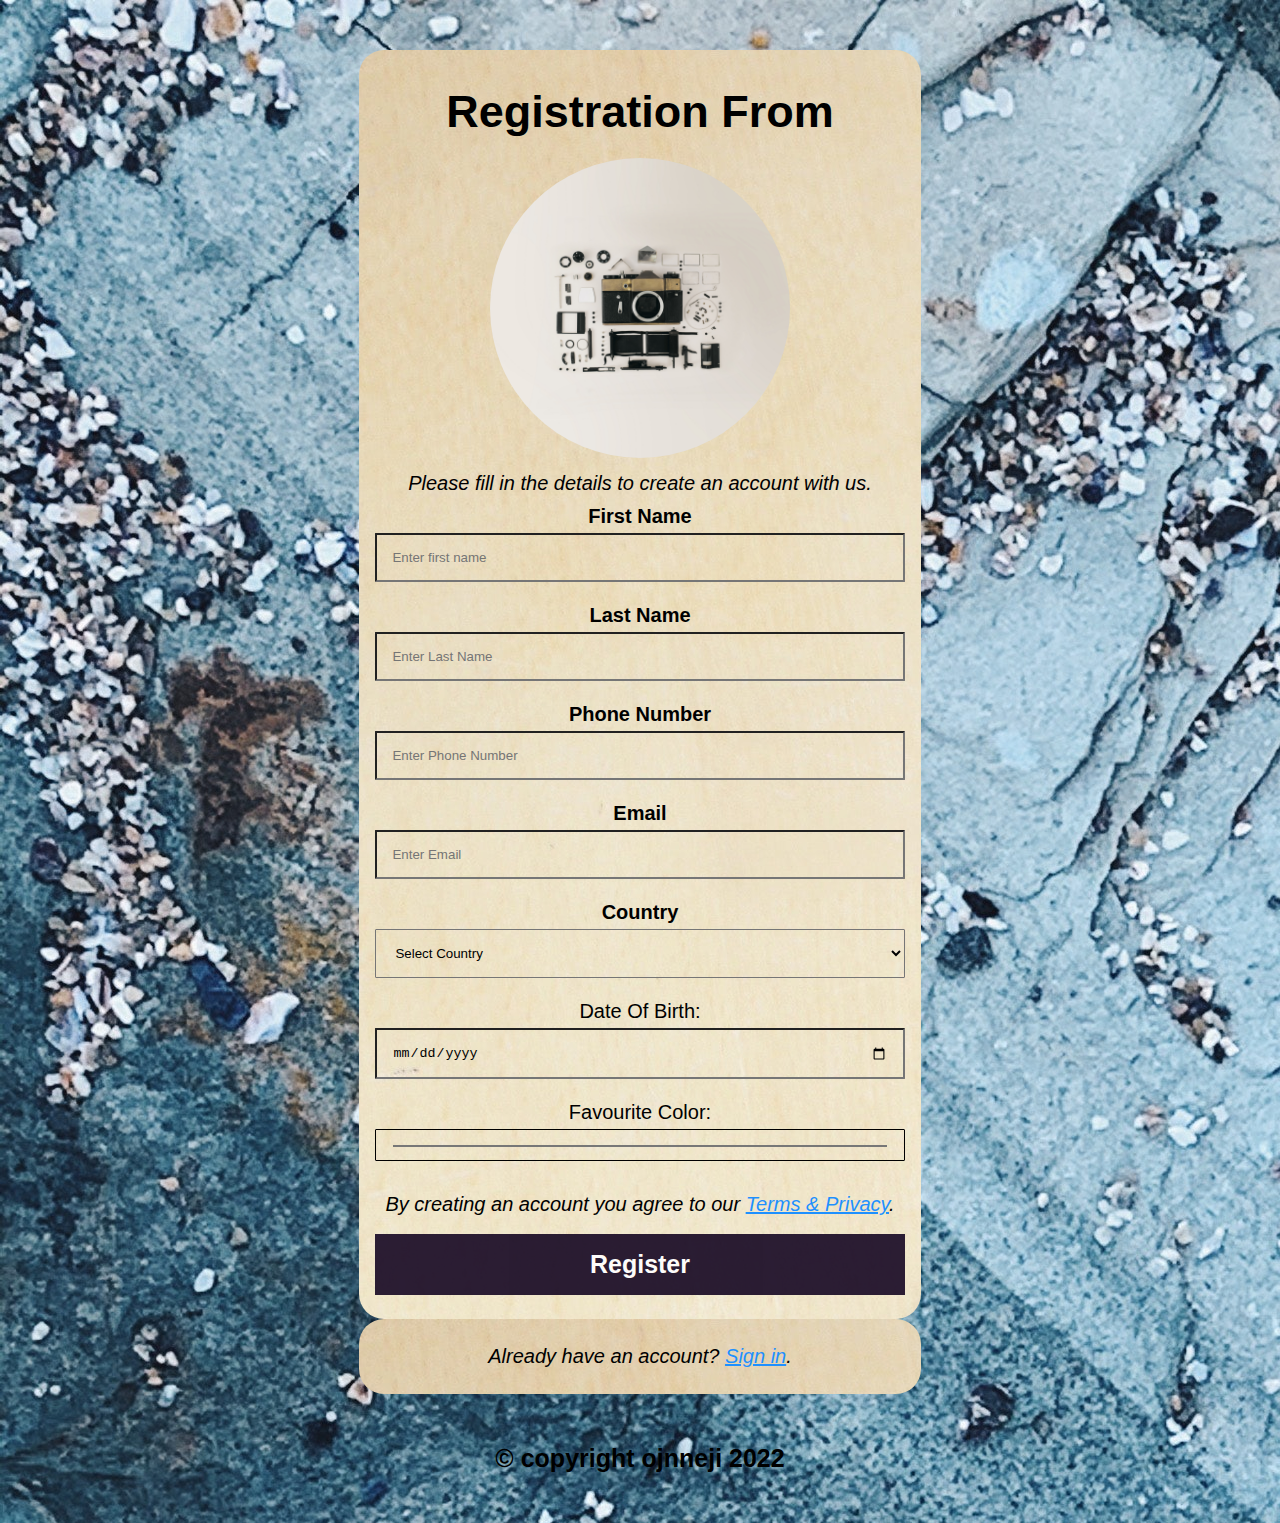
<file: index.html>
<!DOCTYPE html>
<html lang="en">

<head>
    <meta charset="UTF-8" />
    <meta http-equiv="X-UA-Compatible" content="IE=edge" />
    <meta name="viewport" content="width=device-width, initial-scale=1.0" />
    <link rel="stylesheet" href="style.css" />
    <title>Registration Page</title>
</head>

<body>
    <!-- <header></header> -->
    <main>
        <div class="Content">
            <form>
                <div class="container">
                    <h1>Registration From</h1>
                    <div class="containerImg">
                        <img src="Images/containerImg.jpg" alt="" />
                    </div>
                    <p>Please fill in the details to create an account with us.</p>

                    <label for="First Name"><b>First Name</b></label>
                    <input type="text" placeholder="Enter first name" name="Name" />

                    <label for="Last Name"><b>Last Name</b></label>
                    <input type="text" placeholder="Enter Last Name" name="Name" />

                    <label for="Phone"><b>Phone Number</b></label>
                    <input type="number" placeholder="Enter Phone Number" name="Phone" />

                    <label for="email"><b>Email</b></label>
                    <input type="text" placeholder="Enter Email" name="email" />

                    <label for="country"><b>Country</b></label>
                    <select id="country" placeholder="Select Country" name="country">
              <option value="">Select Country</option>
              <option value="">Australia</option>
              <option value="">Canada</option>
              <option value="">USA</option>
            </select>

                    <label for="Date of birth">Date Of Birth:</label>
                    <input type="date" id="date" name="date" />

                    <label for="colorWell">Favourite Color:</label>
                    <input type="color" value="#ff0000" id="colorWell" />

                    <p>
                        By creating an account you agree to our
                        <a href="#">Terms & Privacy</a>.
                    </p>
                    <button type="submit" class="registerbtn">
              <strong>Register</strong>
            </button>
                </div>
                <div class="container signin">
                    <p>Already have an account? <a href="#">Sign in</a>.</p>
                </div>
            </form>
        </div>
    </main>
    <footer>© copyright ojnneji 2022</footer>
</body>

</html>
</file>
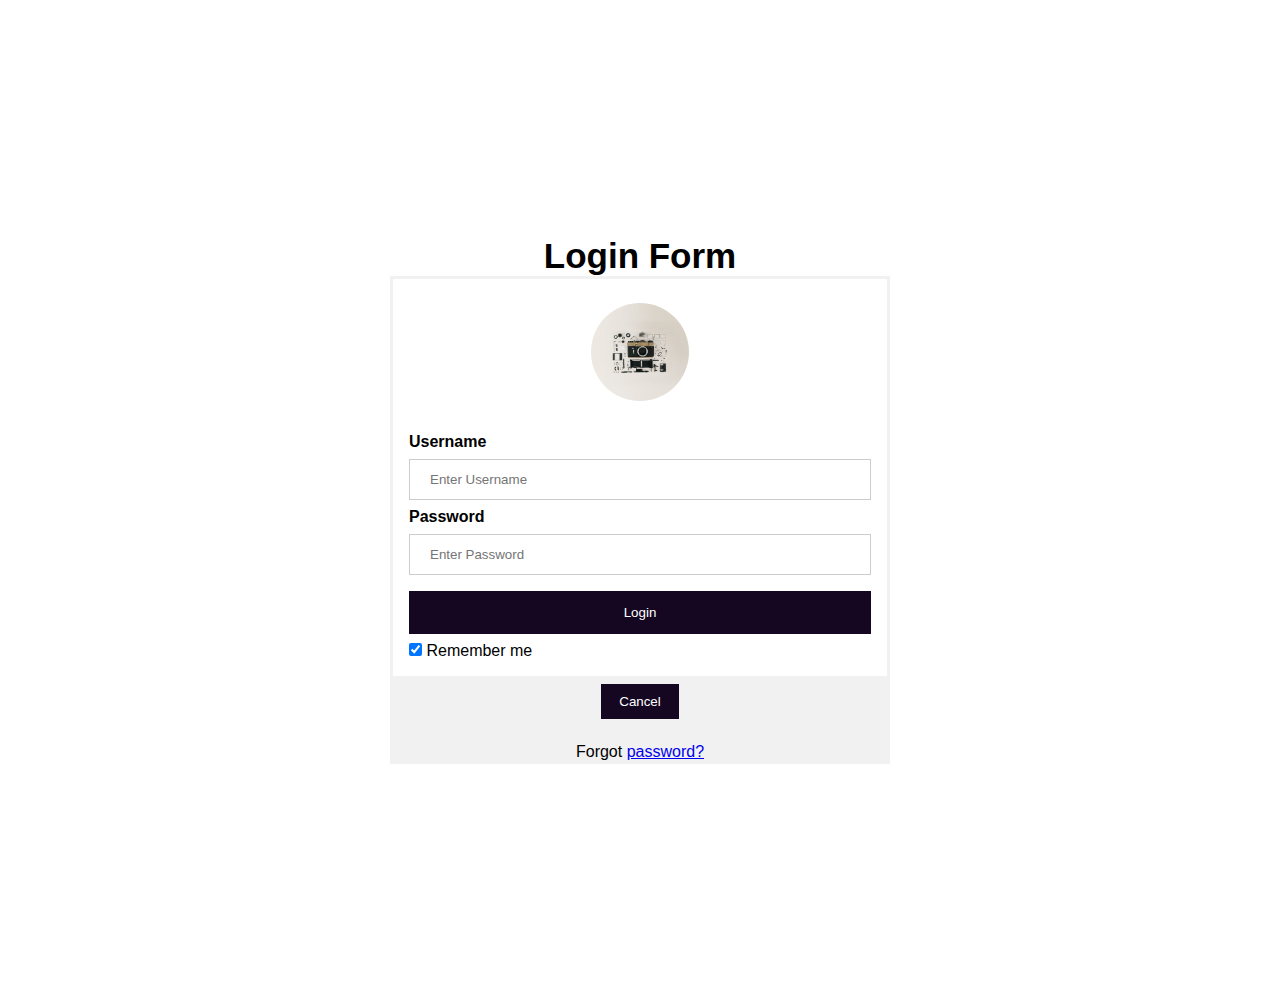
<file: login.html>
<!DOCTYPE html>
<html lang="en">

<head>
    <meta charset="UTF-8" />
    <meta http-equiv="X-UA-Compatible" content="IE=edge" />
    <meta name="viewport" content="width=device-width, initial-scale=1.0" />
    <link rel="stylesheet" href="login.css" />
    <title>Login</title>
</head>

<body>
    <main>
        <h2>Login Form</h2>

        <form action="/action_page.php" method="post">
            <div class="imgcontainer">
                <img src="Images/containerImg.jpg" alt="Avatar" class="avatar" />
            </div>

            <div class="container">
                <label for="username"><b>Username</b></label>
                <input type="text" placeholder="Enter Username" name="uname" required />

                <label for="psw"><b>Password</b></label>
                <input type="password" placeholder="Enter Password" name="psw" required />

                <button type="submit">Login</button>
                <label>
            <input type="checkbox" checked="checked" name="remember" /> Remember
            me
          </label>
            </div>

            <div class="cancelBtnContainer">
                <button type="button" class="cancelbtn">Cancel</button>
                <span class="psw">Forgot <a href="#">password?</a></span>
            </div>
        </form>
    </main>
</body>

</html>
</file>
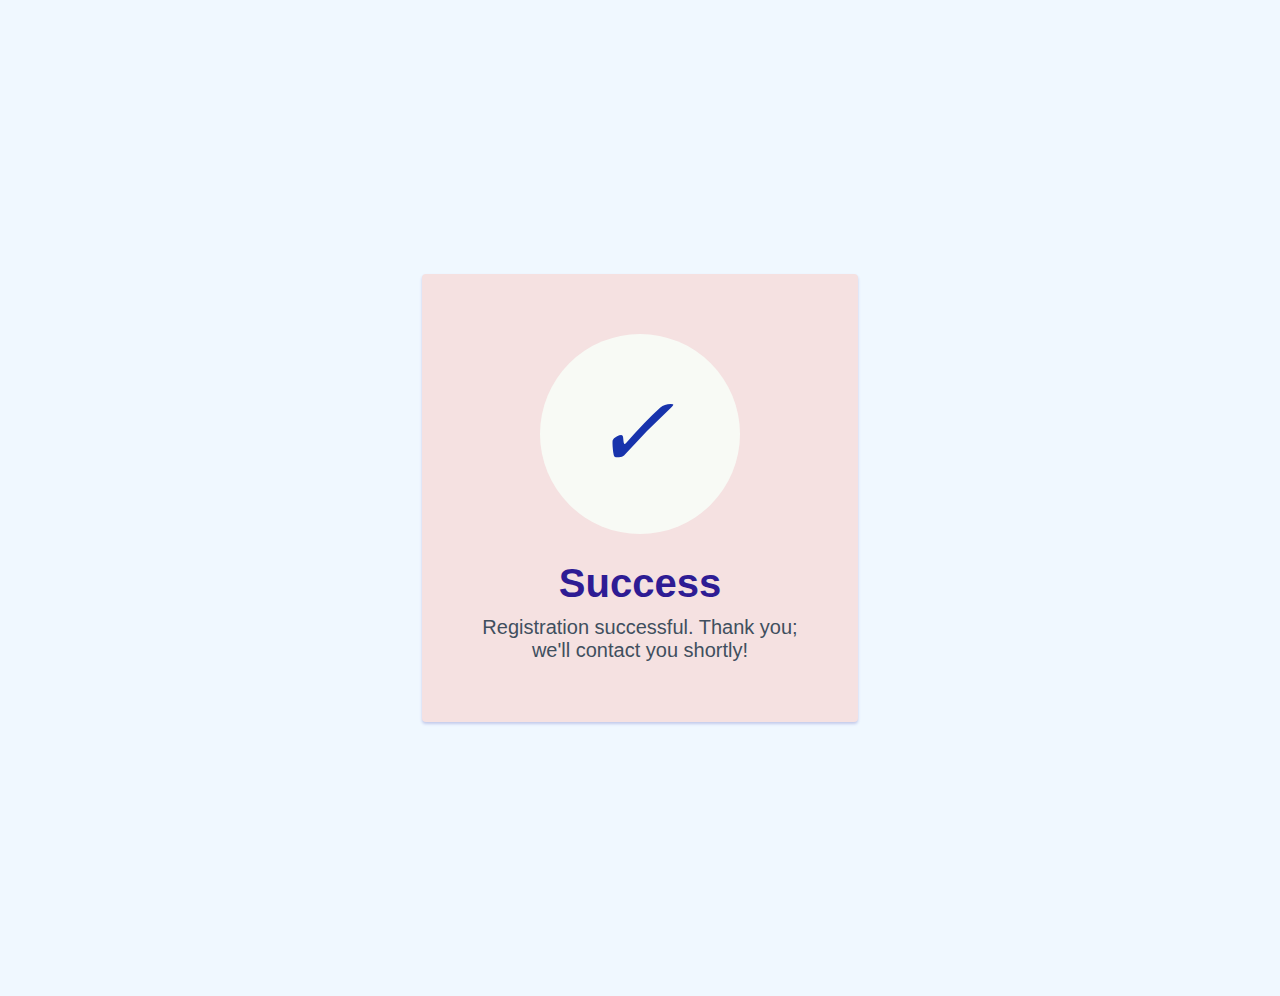
<file: successPage.html>
<!DOCTYPE html>
<html lang="en">

<head>
    <meta charset="UTF-8" />
    <meta http-equiv="X-UA-Compatible" content="IE=edge" />
    <meta name="viewport" content="width=device-width, initial-scale=1.0" />
    <link rel="stylesheet" href="successPage.css" />

    <title>Success page</title>
</head>

<body>
    <div class="card">
        <div style="
          border-radius: 200px;
          height: 200px;
          width: 200px;
          background: #f8faf5;
          margin: 0 auto;
        ">
            <i class="checkmark">✓</i>
        </div>
        <h1>Success</h1>
        <p>
            Registration successful. Thank you;<br /> we'll contact you shortly!
        </p>
    </div>
</body>

</html>
</file>
<file: style.css>
* {
    margin: 0;
    padding: 0;
    box-sizing: border-box;
}

body {
    background-image: url(Images/Container2.jpg);
    font-family: Arial, Helvetica, sans-serif;
}

main {
    display: flex;
    align-items: center;
    justify-content: center;
    flex-direction: column;
    margin-top: 50px;
    margin-bottom: 50px;
}

img {
    border-radius: 50%;
    width: 300px;
    height: 300px;
}

h1 {
    text-align: center;
    padding: 20px;
    font-size: 45px;
}

p {
    font-size: 20px;
    padding: 10px;
    font-style: italic;
}

.container {
    display: flex;
    align-items: center;
    justify-content: center;
    flex-direction: column;
    padding: 16px;
    border-radius: 25px;
    background-image: url(Images/RegistrationForm.jpg);
}

label {
    font-size: 20px;
}

input[type=text],
input[type=password],
input[type=number],
input[type=country],
input[type=date],
input[type=color] {
    width: 100%;
    padding: 15px;
    margin: 5px 0 22px 0;
    display: inline-block;
    border-radius: 1px;
    background: none;
}

select {
    width: 100%;
    padding: 15px;
    margin: 5px 0 22px 0;
    display: inline-block;
    border-radius: 1px;
    background: none;
}

input[type=text]:focus,
input[type=number]:focus,
input[type=country]:focus {
    background-color: rgb(245, 241, 241);
    outline: none;
}

.registerbtn {
    background-color: #150722;
    color: white;
    padding: 16px 20px;
    margin: 8px 0;
    border: none;
    cursor: pointer;
    width: 100%;
    opacity: 0.9;
    font-size: 25px;
}

.registerbtn:hover {
    opacity: 1;
}

a {
    color: dodgerblue;
}

.signin {
    background-color: #f1f1f1;
    text-align: center;
}

footer {
    font-size: 25px;
    margin-bottom: 50px;
    color: black;
    font-weight: bold;
    text-align: center;
}
</file>
<file: login.css>
* {
    margin: 0;
    padding: 0;
    box-sizing: border-box;
}

body {
    font-family: Arial, Helvetica, sans-serif;
    display: flex;
    align-items: center;
    justify-content: center;
    flex-direction: column;
}

main {
    display: flex;
    align-items: center;
    justify-content: center;
    flex-direction: column;
    width: 500px;
    margin-top: 50px;
    margin-bottom: 50px;
    height: 100vh;
}

h2 {
    font-size: 35px;
}

form {
    border: 3px solid #f1f1f1;
}

input[type=text],
input[type=password] {
    width: 100%;
    padding: 12px 20px;
    margin: 8px 0;
    display: inline-block;
    border: 1px solid #ccc;
    box-sizing: border-box;
}

button {
    background-color: #150722;
    ;
    color: white;
    padding: 14px 20px;
    margin: 8px 0;
    border: none;
    cursor: pointer;
    width: 100%;
}

button:hover {
    opacity: 0.8;
}

.cancelbtn {
    width: auto;
    padding: 10px 18px;
    background-color: #150722;
    ;
}

.imgcontainer {
    text-align: center;
    margin: 24px 0 12px 0;
}

img.avatar {
    width: 20%;
    border-radius: 50%;
}

.container {
    padding: 16px;
}

span.psw {
    float: right;
    padding-top: 16px;
}

.cancelBtnContainer {
    background-color: #f1f1f1;
    width: 100%;
    display: flex;
    align-items: center;
    justify-content: center;
    flex-direction: column;
}

@media screen and (max-width: 300px) {
    span.psw {
        display: block;
        float: none;
    }
    .cancelbtn {
        width: 100%;
    }
}
</file>
<file: successPage.css>
body {
    text-align: center;
    padding: 40px 0;
    background-color: aliceblue;
    height: 100vh;
    display: flex;
    align-items: center;
    justify-content: center;
}

h1 {
    color: #2e1c94;
    font-family: "Nunito Sans", "Helvetica Neue", sans-serif;
    font-weight: 900;
    font-size: 40px;
    margin-bottom: 10px;
}

p {
    color: #404F5E;
    font-family: "Nunito Sans", "Helvetica Neue", sans-serif;
    font-size: 20px;
    margin: 0;
}

i {
    color: #1833ac;
    font-size: 100px;
    line-height: 200px;
    margin-left: -15px;
}

.card {
    background: rgb(245, 225, 225);
    padding: 60px;
    border-radius: 4px;
    box-shadow: 0 2px 3px #c3caeb;
    display: inline-block;
    margin: 0 auto;
}
</file>
